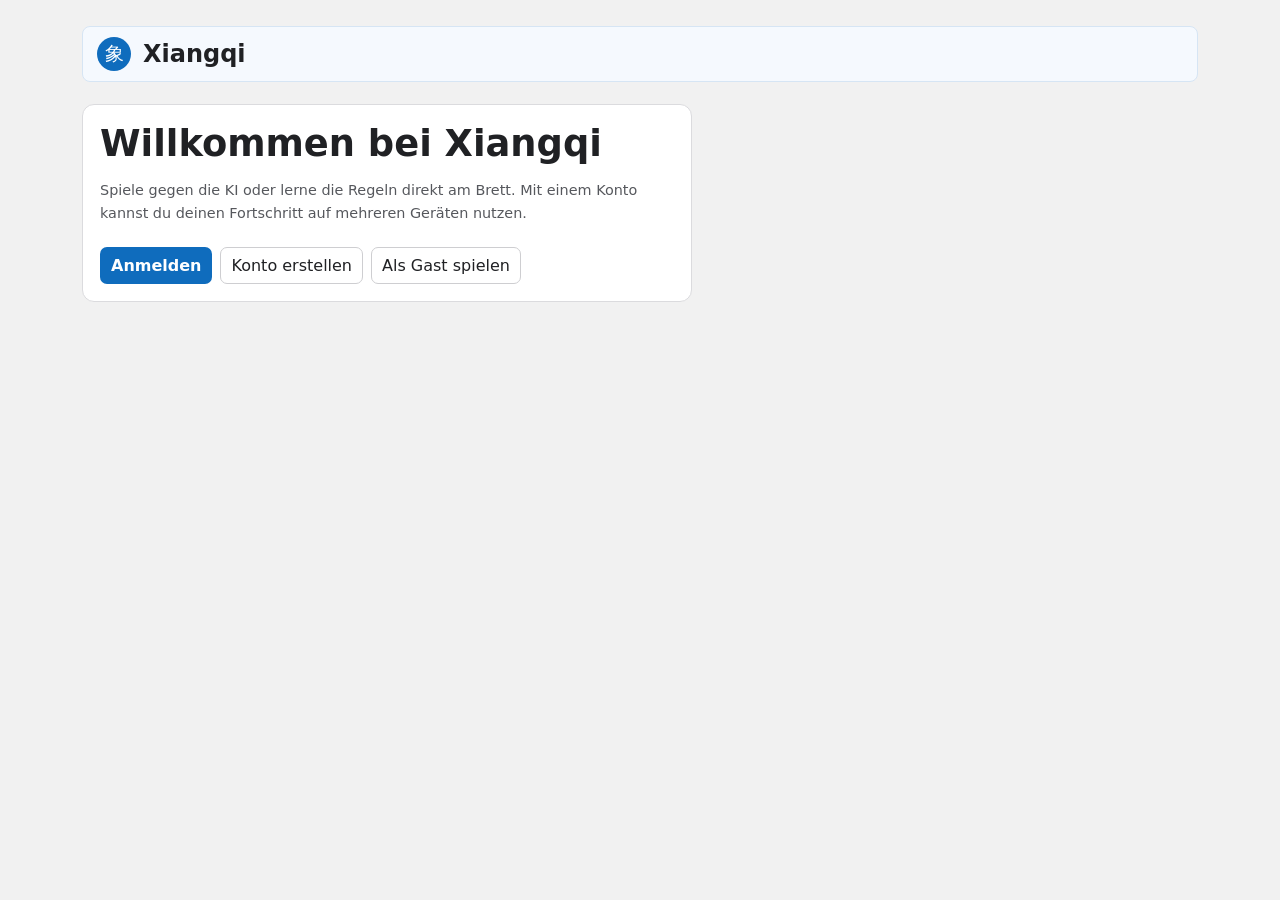
<file: index.html>
<!doctype html>
<html lang="de">
<head>
  <meta charset="utf-8">
  <meta name="viewport" content="width=device-width, initial-scale=1">
  <meta name="theme-color" content="#f1f1f1">
  <title>Xiangqi</title>
  <link rel="stylesheet" href="./style.css">
  <script id="web-bootstrap">
    if (location.protocol === 'file:') {
      location.replace(new URL('./Xiangqi-Offline.html', location.href).href);
    } else {
      const manifest = document.createElement('link');
      manifest.rel = 'manifest';
      manifest.href = './manifest.webmanifest';
      document.head.append(manifest);
    }
  </script>
</head>
<body>
  <main>
    <header><span class="mark" aria-hidden="true">象</span><h1>Xiangqi</h1><button id="home" hidden>Hauptmenü</button><button id="account" hidden>Konto</button></header>
    <dialog id="account-dialog" aria-labelledby="account-title">
      <form method="dialog"><button class="dialog-close" aria-label="Schließen">×</button></form>
      <h2 id="account-title">Konto und Spielstand</h2>
      <form id="account-form">
        <label id="account-email-field">E-Mail<input id="account-email" type="email" autocomplete="email" required></label>
        <label id="confirm-email-field" hidden>E-Mail wiederholen<input id="confirm-email" type="email" autocomplete="off" disabled></label>
        <label id="account-password-field">Passwort<input id="account-password" type="password" autocomplete="current-password" required></label>
        <label id="confirm-password-field" hidden>Passwort wiederholen<input id="confirm-password" type="password" autocomplete="new-password" disabled></label>
        <div class="account-actions">
          <button class="primary" id="account-submit" type="submit">Anmelden</button>
          <button id="account-switch" type="button">Konto erstellen</button>
          <button id="account-forgot" type="button">Passwort vergessen?</button>
        </div>
      </form>
      <section id="account-notice" hidden>
        <p id="account-notice-message"></p>
        <div class="account-actions">
          <button id="notice-login" class="primary">Zur Anmeldung</button>
          <button id="notice-reset">Passwort vergessen?</button>
          <button id="notice-continue" hidden>Weiter</button>
        </div>
      </section>
      <div id="account-sync" hidden>
        <p id="account-user"></p>
        <div class="account-actions">
          <button id="sync-start">Diesen Browser synchronisieren</button>
          <button id="sync-load">Cloud-Spielstand laden</button>
          <button id="sync-logout">Abmelden</button>
        </div>
      </div>
      <p id="account-status" role="status"></p>
    </dialog>
    <section id="welcome" class="panel welcome" aria-labelledby="welcome-title" hidden>
      <h2 id="welcome-title">Willkommen bei Xiangqi</h2>
      <p>Spiele gegen die KI oder lerne die Regeln direkt am Brett. Mit einem Konto kannst du deinen Fortschritt auf mehreren Geräten nutzen.</p>
      <div class="account-actions">
        <button id="welcome-login" class="primary">Anmelden</button>
        <button id="welcome-signup">Konto erstellen</button>
        <button id="welcome-guest">Als Gast spielen</button>
      </div>
    </section>
    <nav id="menu" class="menu" aria-label="Hauptmenü">
      <button class="menu-card" data-page="play"><strong>Spielen</strong><span>Eine Partie gegen die KI spielen oder fortsetzen</span></button>
      <button class="menu-card" data-page="training"><strong>Training</strong><span>Figuren und Spielregeln kennenlernen</span></button>
      <button class="menu-card" data-page="settings"><strong>Einstellungen</strong><span>Brett und Figuren anpassen</span></button>
    </nav>
    <section id="training" hidden>
      <div id="course-list" class="course-list"></div>
      <section id="exercise" hidden>
        <button id="training-back">Alle Lektionen</button>
        <div class="layout training-layout">
          <div class="game">
            <div class="frame"><div id="training-board" class="board" aria-label="Übungsbrett"></div></div>
          </div>
          <article class="panel">
            <p id="lesson-position"></p>
            <h2 id="lesson-title" tabindex="-1"></h2>
            <p id="lesson-copy"></p>
            <p id="lesson-goal"></p>
            <p id="lesson-result" role="status"></p>
            <div class="replay">
              <button id="lesson-reset">Neu versuchen</button>
              <button id="lesson-next" class="primary" hidden>Weiter</button>
            </div>
          </article>
        </div>
      </section>
    </section>
    <section id="settings" class="panel subpage" hidden>
      <h2>Einstellungen</h2>
      <label>Brettdesign<select id="theme"><option value="wood">Porzellan</option><option value="jade">Silber</option><option value="ink">Graphit</option></select></label>
      <label>Figuren<select id="pieces"><option value="han">Chinesische Zeichen</option><option value="icons">Bildfiguren</option></select></label>
      <div id="piece-preview" aria-label="Vorschau der Figuren"></div>
      <section id="profile" class="profile" aria-labelledby="profile-title" hidden>
        <h2 id="profile-title">Profil</h2>
        <p id="profile-guest">Melde dich an, um dein Profil zu bearbeiten.</p>
        <button id="profile-login">Anmelden</button>
        <form id="profile-form" hidden>
          <p id="profile-email"></p>
          <label>Anzeigename<input id="profile-name" maxlength="40" autocomplete="nickname"></label>
          <label>Kurzbeschreibung<textarea id="profile-bio" maxlength="160" rows="3"></textarea></label>
          <button type="submit">Profil speichern</button>
          <p id="profile-status" role="status"></p>
        </form>
      </section>
    </section>
    <div class="layout" id="play" hidden>
      <section class="game" aria-label="Spielbrett">
        <div class="player"><span class="dot black"></span><strong>Schwarz</strong><span id="black-role"></span></div>
        <div class="frame"><div id="board" class="board" aria-label="Xiangqi-Brett"></div></div>
        <div class="player"><span class="dot red"></span><strong>Rot</strong><span id="red-role"></span></div>
      </section>
      <aside>
        <section class="panel" id="game-options">
          <h2>Gegen KI spielen</h2>
          <div class="options">
            <label>Spielstärke<select id="level"><option value="1">Einfach</option><option selected value="2">Mittel</option><option value="3">Stark</option></select></label>
            <label>Deine Seite<select id="team"><option value="1">Rot</option><option value="-1">Schwarz</option></select></label>
          </div>
          <button class="primary" id="start">Neue Partie</button>
        </section>
        <section class="panel">
          <h2>Partieverlauf</h2>
          <p id="status" role="status"></p>
          <div id="moves" aria-label="Zugliste"></div>
          <div class="replay">
            <button id="prev" aria-label="Vorheriger Zug">←</button>
            <button id="next" aria-label="Nächster Zug">→</button>
            <button id="live">Letzter Zug</button>
          </div>
          <button id="resign">Aufgeben</button>
        </section>
        <section class="panel" id="analysis-panel" hidden>
          <h2>Partieanalyse</h2>
          <p id="analysis-status" role="status"></p>
          <div id="mistakes"></div>
        </section>
      </aside>
    </div>
  </main>
  <script id="web-app">
    if (location.protocol !== 'file:') {
      import('./app.mjs');
      import('./cloud.mjs');
    }
  </script>
</body>
</html>
</file>
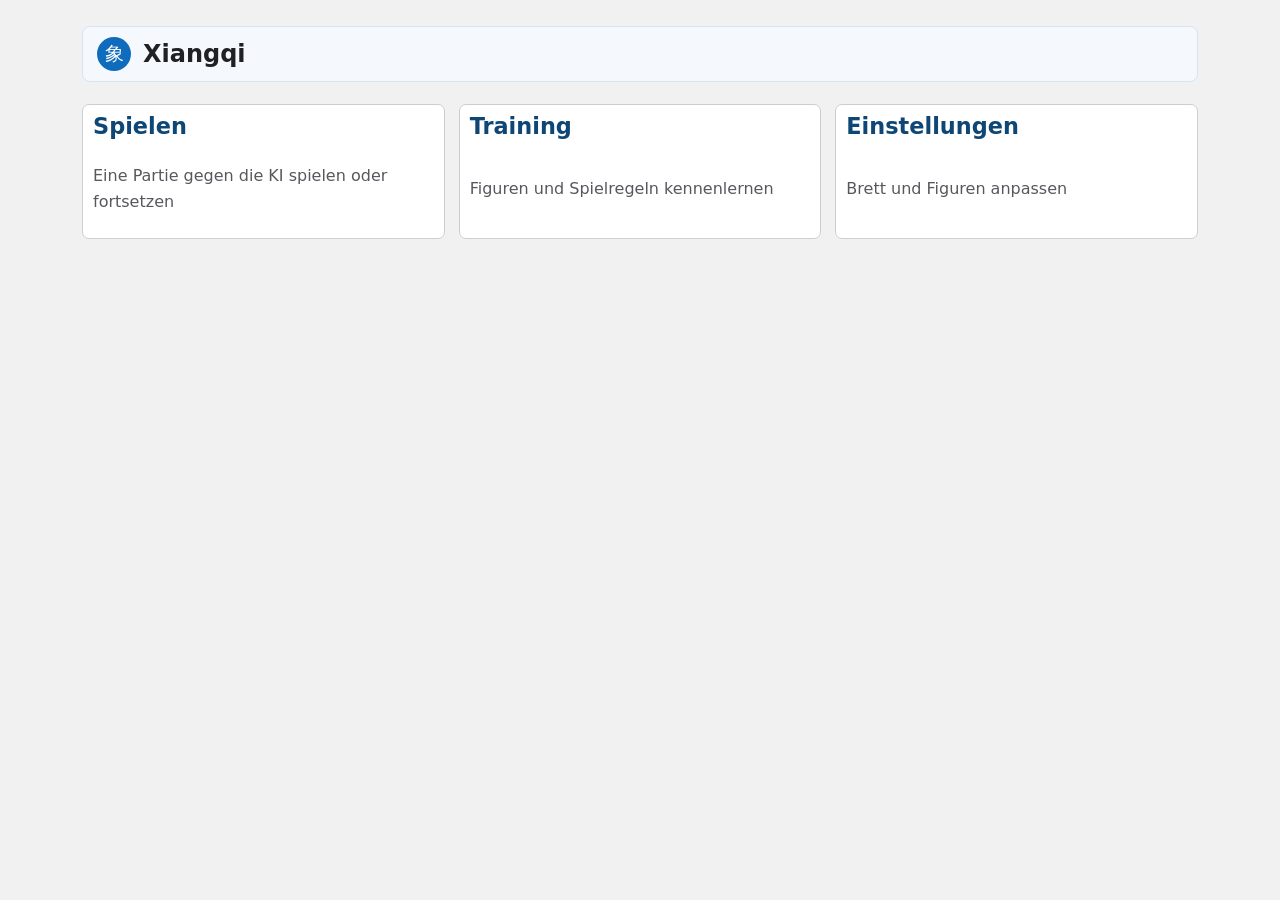
<file: Xiangqi-Offline.html>
<!doctype html>
<html lang="de">
<head>
  <meta charset="utf-8">
  <meta name="viewport" content="width=device-width, initial-scale=1">
  <meta name="theme-color" content="#f1f1f1">
  <title>Xiangqi</title>
  <style>:root{color-scheme:light;font-family:"Segoe UI",system-ui,sans-serif;color:#202124;background:#f1f1f1;--muted:#56585d;--line:#ceced1;--accent:#27272a}
*{box-sizing:border-box}
[hidden]{display:none!important}
body{margin:0}
main{max-width:1160px;margin:auto;padding:26px 22px 48px}
header,.player,.replay{display:flex;align-items:center;gap:12px}
header{margin-bottom:22px;background:#fafafa;border:1px solid #dedee0;border-radius:8px;padding:10px 14px}
h1{font-family:inherit;font-weight:650;font-size:1.5rem;margin:0}
.mark{display:grid;place-items:center;color:#fff;background:var(--accent);border-radius:50%;width:34px;height:34px;font-size:1.2rem}
.layout{display:grid;grid-template-columns:minmax(0,1fr) minmax(260px,330px);gap:24px;align-items:start}
.game{min-width:0;max-width:570px;width:100%;margin:auto}
.player{padding:10px 0;font-size:.92rem}
.player span:last-child{color:var(--muted);margin-left:auto}
.dot{width:10px;height:10px;border-radius:50%;background:#aaa}
.dot.black{background:#303034}.dot.red{background:#fff;border:1px solid #777}
.frame{border:1px solid #bdbdbf;border-radius:8px;background:#e6e6e7;padding:6%;box-shadow:0 3px 14px #0001}
.board{position:relative;aspect-ratio:8/9;isolation:isolate}
.lines{position:absolute;inset:0;width:100%;height:100%;color:#5c5c61;pointer-events:none}
.point{position:absolute;transform:translate(-50%,-50%);width:11%;aspect-ratio:1;border:0;border-radius:50%;padding:0;background:transparent;display:grid;place-items:center;cursor:pointer}
.piece{width:92%;height:92%;display:grid;place-items:center;border:1px solid #27272a;border-radius:50%;background:linear-gradient(145deg,#444449,#27272a);color:#fff;box-shadow:0 2px 3px #0003,inset 0 0 0 3px #fff2;font-size:clamp(16px,4.6vw,33px);font-family:serif;line-height:1}
.piece.red{background:linear-gradient(145deg,#fff,#dedee0);color:#202124;border-color:#85858b;box-shadow:0 2px 3px #0003,inset 0 0 0 3px #0001}
.point.last{background:#9998}
.point.selected,.point.suggested{outline:3px solid #242428;box-shadow:0 0 0 5px #fff}
.point.legal:after{content:"";position:absolute;inset:32%;border-radius:50%;background:#343438ba}
.point.legal:has(.piece):after{inset:0;border:3px solid #303034;background:none}
.point.arriving .piece{visibility:hidden}
.piece.flying{position:absolute;z-index:5;width:10.12%;height:auto;aspect-ratio:1;pointer-events:none}
.piece svg{width:72%;height:72%;display:block;overflow:visible}
#home{margin-left:auto}
#account{margin-left:auto}
#home:not([hidden]) + #account{margin-left:0}
body[data-welcome] :is(#home,#account,#menu,#play,#training,#settings){display:none}
button#welcome-login,.account-actions button.primary{width:auto}
.welcome{max-width:610px;padding:clamp(20px,5vw,38px)}
.welcome h2{font-size:clamp(1.55rem,5vw,2.3rem);font-weight:650}
.welcome p{line-height:1.6;margin-bottom:22px}
.profile{margin-top:22px;padding-top:19px;border-top:1px solid var(--line)}
.profile input,.profile textarea{display:block;width:100%;margin-top:5px;padding:9px;font:inherit;color:inherit;background:#f1f1f1;border:1px solid var(--line);border-radius:7px}
.profile textarea{resize:vertical}
dialog{width:min(440px,92vw);background:#fff;color:inherit;border:1px solid var(--line);border-radius:12px;padding:22px}
dialog::backdrop{background:#111b}
.dialog-close{float:right}
#account-form label{display:block;margin:12px 0}
#account-form input{display:block;width:100%;margin-top:5px;padding:9px;font:inherit;color:inherit;background:#f1f1f1;border:1px solid var(--line);border-radius:7px}
.account-actions{display:flex;gap:8px;flex-wrap:wrap}
.menu{display:grid;grid-template-columns:repeat(3,minmax(0,1fr));gap:14px}
button.menu-card{display:grid;gap:9px;text-align:left;min-height:135px;padding:22px}
.menu-card strong{font-family:inherit;font-size:1.4rem;color:var(--accent)}
.menu-card span,#lesson p{color:var(--muted);line-height:1.6}
.subpage{max-width:650px}
.subpage label{display:block;margin-bottom:16px}
#piece-preview{display:flex;gap:8px;flex-wrap:wrap}
.course-list{display:grid;grid-template-columns:repeat(3,minmax(0,1fr));gap:14px}
.course-list .panel{margin:0}
.course-list nav{display:grid;gap:6px}
.course-list nav button{display:flex;justify-content:space-between;gap:8px;text-align:left}
.course-list nav span{color:var(--accent)}
.training-layout{margin-top:16px}
.training-layout .game{margin:0 auto}
.training-layout .frame{padding:8%}
#training-board .lines{overflow:visible}
#lesson-goal{color:#202124;font-weight:650}
#lesson-result{min-height:2.8em;color:var(--accent)}
#lesson-next{width:auto}
#piece-preview .piece{width:40px;height:40px;font-size:25px}
[data-theme=jade] .frame{background:#cacacc;border-color:#8b8b90}
[data-theme=jade] .lines{color:#525258}
[data-theme=ink] .frame{background:#68686e;border-color:#4b4b50}
[data-theme=ink] .lines{color:#dedee0}
.panel{padding:17px;background:#fff;border:1px solid #dbdbde;border-radius:12px;margin-bottom:12px}
h2{font-size:1.05rem;margin:0 0 14px}
p,label{font-size:.9rem;color:var(--muted)}
.options{display:grid;grid-template-columns:1fr 1fr;gap:10px;margin-bottom:12px}
button:not(.point),select{font:inherit;padding:8px 10px;border-radius:7px;border:1px solid var(--line);background:#fff;color:inherit}
select{display:block;width:100%;margin-top:5px}
button{cursor:pointer}
button:disabled{opacity:.4;cursor:default}
button.primary{width:100%;background:var(--accent);color:#fff;font-weight:700;border-color:transparent}
button:focus-visible,select:focus-visible{outline:2px solid #52525b;outline-offset:2px}
#moves{display:grid;grid-template-columns:1fr 1fr;gap:5px;max-height:155px;overflow:auto;margin-bottom:12px}
#moves button,#mistakes button{text-align:left;font-size:.83rem}
#moves .current{border-color:var(--accent)}
#resign{margin-top:12px}
#mistakes{display:grid;gap:6px}
@media(max-width:720px){main{padding:14px 12px 30px}.layout{grid-template-columns:1fr;gap:10px}header{margin-bottom:8px}.player{padding:6px 0}}
@media(max-width:580px){.menu,.course-list{grid-template-columns:1fr}button.menu-card{min-height:85px}.training-layout .panel{grid-row:1}}

button:not(.point):not(:disabled):hover{background:#eaeaec}
button.primary:not(:disabled):hover{background:#434348}
#moves .current{background:#eeeeef}
@media (min-width:721px){
  :root{
    --accent:#0f6cbd;
    --accent-hover:#115ea3;
    --accent-ink:#0e4775;
    --accent-soft:#ebf3fc;
    --accent-border:#b4d6fa;
  }
  header{background:#f5f9fe;border-color:#d6e5f4}
  button.primary:not(:disabled):hover{background:var(--accent-hover)}
  :is(button,select,input,textarea):focus-visible{outline:2px solid var(--accent);outline-offset:2px}
  button.menu-card:not(:disabled):hover{background:var(--accent-soft);border-color:var(--accent-border)}
  .menu-card strong{color:var(--accent-ink)}
  #moves .current{background:var(--accent-soft);color:var(--accent-ink)}
  .point.last{background:#9cc9f380}
  .point.selected,.point.suggested{outline-color:var(--accent)}
  .point.legal:after{background:#0f6cbdad}
  .point.legal:has(.piece):after{border-color:var(--accent);background:none}
  .course-list nav span{color:#167347}
  #play aside{position:sticky;top:16px}
  .layout{grid-template-columns:minmax(0,1fr) minmax(290px,355px)}
}
@media (max-width:720px){
  main{padding:0 12px 30px}
  header{margin:0 -12px 12px;border-width:0 0 1px;border-radius:0;padding:10px 12px;gap:8px}
  h1{font-size:1.15rem}
  header button:not(.point){min-height:38px;font-size:.85rem;padding:6px 9px}
  #play aside{display:contents}
  #game-options{order:-1;margin-bottom:0;padding:12px}
  #game-options h2{margin-bottom:8px}
  #game-options .options{margin-bottom:8px}
  #play .game{width:100%}
  .welcome{padding:20px}
  .welcome .account-actions{display:grid;grid-template-columns:1fr 1fr}
  #welcome-login{grid-column:1 / -1}
  #welcome .account-actions button{min-height:44px;width:100%}
  button.menu-card{min-height:78px}
  .training-layout .panel{grid-row:1}
}
</style>
  
</head>
<body>
  <main>
    <header><span class="mark" aria-hidden="true">象</span><h1>Xiangqi</h1><button id="home" hidden>Hauptmenü</button><button id="account" hidden>Konto</button></header>
    <dialog id="account-dialog" aria-labelledby="account-title">
      <form method="dialog"><button class="dialog-close" aria-label="Schließen">×</button></form>
      <h2 id="account-title">Konto und Spielstand</h2>
      <form id="account-form">
        <label id="account-email-field">E-Mail<input id="account-email" type="email" autocomplete="email" required></label>
        <label id="confirm-email-field" hidden>E-Mail wiederholen<input id="confirm-email" type="email" autocomplete="off" disabled></label>
        <label id="account-password-field">Passwort<input id="account-password" type="password" autocomplete="current-password" required></label>
        <label id="confirm-password-field" hidden>Passwort wiederholen<input id="confirm-password" type="password" autocomplete="new-password" disabled></label>
        <div class="account-actions">
          <button class="primary" id="account-submit" type="submit">Anmelden</button>
          <button id="account-switch" type="button">Konto erstellen</button>
          <button id="account-forgot" type="button">Passwort vergessen?</button>
        </div>
      </form>
      <section id="account-notice" hidden>
        <p id="account-notice-message"></p>
        <div class="account-actions">
          <button id="notice-login" class="primary">Zur Anmeldung</button>
          <button id="notice-reset">Passwort vergessen?</button>
          <button id="notice-continue" hidden>Weiter</button>
        </div>
      </section>
      <div id="account-sync" hidden>
        <p id="account-user"></p>
        <div class="account-actions">
          <button id="sync-start">Diesen Browser synchronisieren</button>
          <button id="sync-load">Cloud-Spielstand laden</button>
          <button id="sync-logout">Abmelden</button>
        </div>
      </div>
      <p id="account-status" role="status"></p>
    </dialog>
    <section id="welcome" class="panel welcome" aria-labelledby="welcome-title" hidden>
      <h2 id="welcome-title">Willkommen bei Xiangqi</h2>
      <p>Spiele gegen die KI oder lerne die Regeln direkt am Brett. Mit einem Konto kannst du deinen Fortschritt auf mehreren Geräten nutzen.</p>
      <div class="account-actions">
        <button id="welcome-login" class="primary">Anmelden</button>
        <button id="welcome-signup">Konto erstellen</button>
        <button id="welcome-guest">Als Gast spielen</button>
      </div>
    </section>
    <nav id="menu" class="menu" aria-label="Hauptmenü">
      <button class="menu-card" data-page="play"><strong>Spielen</strong><span>Eine Partie gegen die KI spielen oder fortsetzen</span></button>
      <button class="menu-card" data-page="training"><strong>Training</strong><span>Figuren und Spielregeln kennenlernen</span></button>
      <button class="menu-card" data-page="settings"><strong>Einstellungen</strong><span>Brett und Figuren anpassen</span></button>
    </nav>
    <section id="training" hidden>
      <div id="course-list" class="course-list"></div>
      <section id="exercise" hidden>
        <button id="training-back">Alle Lektionen</button>
        <div class="layout training-layout">
          <div class="game">
            <div class="frame"><div id="training-board" class="board" aria-label="Übungsbrett"></div></div>
          </div>
          <article class="panel">
            <p id="lesson-position"></p>
            <h2 id="lesson-title" tabindex="-1"></h2>
            <p id="lesson-copy"></p>
            <p id="lesson-goal"></p>
            <p id="lesson-result" role="status"></p>
            <div class="replay">
              <button id="lesson-reset">Neu versuchen</button>
              <button id="lesson-next" class="primary" hidden>Weiter</button>
            </div>
          </article>
        </div>
      </section>
    </section>
    <section id="settings" class="panel subpage" hidden>
      <h2>Einstellungen</h2>
      <label>Brettdesign<select id="theme"><option value="wood">Porzellan</option><option value="jade">Silber</option><option value="ink">Graphit</option></select></label>
      <label>Figuren<select id="pieces"><option value="han">Chinesische Zeichen</option><option value="icons">Bildfiguren</option></select></label>
      <div id="piece-preview" aria-label="Vorschau der Figuren"></div>
      <section id="profile" class="profile" aria-labelledby="profile-title" hidden>
        <h2 id="profile-title">Profil</h2>
        <p id="profile-guest">Melde dich an, um dein Profil zu bearbeiten.</p>
        <button id="profile-login">Anmelden</button>
        <form id="profile-form" hidden>
          <p id="profile-email"></p>
          <label>Anzeigename<input id="profile-name" maxlength="40" autocomplete="nickname"></label>
          <label>Kurzbeschreibung<textarea id="profile-bio" maxlength="160" rows="3"></textarea></label>
          <button type="submit">Profil speichern</button>
          <p id="profile-status" role="status"></p>
        </form>
      </section>
    </section>
    <div class="layout" id="play" hidden>
      <section class="game" aria-label="Spielbrett">
        <div class="player"><span class="dot black"></span><strong>Schwarz</strong><span id="black-role"></span></div>
        <div class="frame"><div id="board" class="board" aria-label="Xiangqi-Brett"></div></div>
        <div class="player"><span class="dot red"></span><strong>Rot</strong><span id="red-role"></span></div>
      </section>
      <aside>
        <section class="panel" id="game-options">
          <h2>Gegen KI spielen</h2>
          <div class="options">
            <label>Spielstärke<select id="level"><option value="1">Einfach</option><option selected value="2">Mittel</option><option value="3">Stark</option></select></label>
            <label>Deine Seite<select id="team"><option value="1">Rot</option><option value="-1">Schwarz</option></select></label>
          </div>
          <button class="primary" id="start">Neue Partie</button>
        </section>
        <section class="panel">
          <h2>Partieverlauf</h2>
          <p id="status" role="status"></p>
          <div id="moves" aria-label="Zugliste"></div>
          <div class="replay">
            <button id="prev" aria-label="Vorheriger Zug">←</button>
            <button id="next" aria-label="Nächster Zug">→</button>
            <button id="live">Letzter Zug</button>
          </div>
          <button id="resign">Aufgeben</button>
        </section>
        <section class="panel" id="analysis-panel" hidden>
          <h2>Partieanalyse</h2>
          <p id="analysis-status" role="status"></p>
          <div id="mistakes"></div>
        </section>
      </aside>
    </div>
  </main>
  <script>const workerCode = "const initial = () => [\n  'rheakaehr', '.........', '.c.....c.', 'p.p.p.p.p', '.........',\n  '.........', 'P.P.P.P.P', '.C.....C.', '.........', 'RHEAKAEHR',\n].join('').split('');\nconst side = piece => piece === '.' ? 0 : piece === piece.toUpperCase() ? 1 : -1;\n\nfunction reaches(board, from, to) {\n  const team = side(board[from]);\n  const x = from % 9, y = Math.floor(from / 9);\n  const u = to % 9, v = Math.floor(to / 9);\n  const dx = u - x, dy = v - y, a = Math.abs(dx), b = Math.abs(dy);\n  if (!team || from === to || side(board[to]) === team) return false;\n  const crossed = team === 1 ? y <= 4 : y >= 5;\n  const palace = u >= 3 && u <= 5 && (team === 1 ? v >= 7 : v <= 2);\n  switch (board[from].toLowerCase()) {\n    case 'p': return (dx === 0 && dy === -team) || (crossed && a === 1 && dy === 0);\n    case 'a': return palace && a === 1 && b === 1;\n    case 'e': return a === 2 && b === 2 && (team === 1 ? v >= 5 : v <= 4)\n      && board[from + dx / 2 + 9 * dy / 2] === '.';\n    case 'h':\n      return ((a === 2 && b === 1) || (a === 1 && b === 2))\n        && board[from + (a === 2 ? Math.sign(dx) : 9 * Math.sign(dy))] === '.';\n    case 'k':\n      if (palace && a + b === 1) return true;\n      if (dx || board[to].toLowerCase() !== 'k') return false;\n      break;\n    default:\n      if (dx && dy) return false;\n  }\n  const step = Math.sign(dx) + 9 * Math.sign(dy);\n  let blockers = 0;\n  for (let index = from + step; index !== to; index += step) {\n    if (board[index] !== '.') blockers++;\n  }\n  return blockers === (board[from].toLowerCase() === 'c' && board[to] !== '.' ? 1 : 0);\n}\n\nfunction play(board, [from, to]) {\n  const next = board.slice();\n  next[to] = next[from];\n  next[from] = '.';\n  return next;\n}\n\nfunction check(board, team) {\n  const king = board.indexOf(team === 1 ? 'K' : 'k');\n  return king < 0 || board.some((piece, from) => side(piece) === -team && reaches(board, from, king));\n}\n\nfunction moves(board, team, selected) {\n  const result = [];\n  const start = selected ?? 0, end = selected === undefined ? 90 : selected + 1;\n  for (let from = start; from < end; from++) {\n    if (side(board[from]) !== team) continue;\n    for (let to = 0; to < 90; to++) {\n      if (reaches(board, from, to) && !check(play(board, [from, to]), team)) result.push([from, to]);\n    }\n  }\n  return result;\n}\n\nfunction outcome(history, board, team) {\n  if (!moves(board, team).length) return -team;\n  const key = board.join('');\n  const occurrences = history.map((position, index) => ({ position, index }))\n    .filter(({ position, index }) => position.join('') === key && index % 2 === (history.length - 1) % 2);\n  if (occurrences.length < 3) return null;\n  const start = occurrences.at(-3).index;\n  const cycle = history.slice(start + 1);\n  const redChecks = cycle.filter((_, index) => (start + index) % 2 === 0).every(position => check(position, -1));\n  const blackChecks = cycle.filter((_, index) => (start + index) % 2 === 1).every(position => check(position, 1));\n  return redChecks === blackChecks ? 0 : redChecks ? -1 : 1;\n}\n\n\nconst values = { p: 100, a: 210, e: 210, h: 430, c: 460, r: 950, k: 20000, '.': 0 };\nconst value = piece => values[piece.toLowerCase()];\nfunction evaluate(board) {\n  return board.reduce((total, piece, square) => {\n    const team = side(piece);\n    const advance = team === 1 ? 9 - Math.floor(square / 9) : Math.floor(square / 9);\n    const central = 4 - Math.abs(4 - square % 9);\n    const kind = piece.toLowerCase();\n    const bonus = kind === 'p' ? advance * 9 + central * 5\n      : 'hcr'.includes(kind) ? central * 8 + Math.min(advance, 5) * 3 : 0;\n    return total + team * (value(piece) + bonus);\n  }, 0);\n}\n\nfunction ordered(board, team) {\n  return moves(board, team).sort((a, b) => value(board[b[1]]) - value(board[a[1]]));\n}\n\nfunction search(board, team, depth, alpha, beta, ply) {\n  if (depth === 0) return team * evaluate(board);\n  const legal = ordered(board, team);\n  if (!legal.length) return -30000 + ply;\n  let best = -Infinity;\n  for (const move of legal) {\n    const score = -search(play(board, move), -team, depth - 1, -beta, -alpha, ply + 1);\n    best = Math.max(best, score);\n    alpha = Math.max(alpha, best);\n    if (alpha >= beta) break;\n  }\n  return best;\n}\n\nfunction rank(board, team, depth, compare) {\n  const legal = ordered(board, team);\n  if (!legal.length) return [];\n  if (depth < 3 || compare) return legal.map(move => ({\n    move, score: -search(play(board, move), -team, depth - 1, -Infinity, Infinity, 1),\n  })).sort((a, b) => b.score - a.score);\n  let best = { move: legal[0], score: -Infinity };\n  for (const move of legal) {\n    const score = -search(play(board, move), -team, depth - 1, -Infinity, -best.score, 1);\n    if (score > best.score) best = { move, score };\n  }\n  return [best];\n}\n\n\nself.onmessage = ({ data }) => {\n  const { id, board, team, depth, compare } = data;\n  const ranked = rank(board, team, depth, compare);\n  const choice = depth === 1 && !compare\n    ? ranked[Math.floor(Math.random() * Math.min(5, ranked.length))]\n    : ranked[0];\n  self.postMessage({ id, choice, ranked: compare ? ranked : undefined });\n};\n";
const initial = () => [
  'rheakaehr', '.........', '.c.....c.', 'p.p.p.p.p', '.........',
  '.........', 'P.P.P.P.P', '.C.....C.', '.........', 'RHEAKAEHR',
].join('').split('');
const side = piece => piece === '.' ? 0 : piece === piece.toUpperCase() ? 1 : -1;

function reaches(board, from, to) {
  const team = side(board[from]);
  const x = from % 9, y = Math.floor(from / 9);
  const u = to % 9, v = Math.floor(to / 9);
  const dx = u - x, dy = v - y, a = Math.abs(dx), b = Math.abs(dy);
  if (!team || from === to || side(board[to]) === team) return false;
  const crossed = team === 1 ? y <= 4 : y >= 5;
  const palace = u >= 3 && u <= 5 && (team === 1 ? v >= 7 : v <= 2);
  switch (board[from].toLowerCase()) {
    case 'p': return (dx === 0 && dy === -team) || (crossed && a === 1 && dy === 0);
    case 'a': return palace && a === 1 && b === 1;
    case 'e': return a === 2 && b === 2 && (team === 1 ? v >= 5 : v <= 4)
      && board[from + dx / 2 + 9 * dy / 2] === '.';
    case 'h':
      return ((a === 2 && b === 1) || (a === 1 && b === 2))
        && board[from + (a === 2 ? Math.sign(dx) : 9 * Math.sign(dy))] === '.';
    case 'k':
      if (palace && a + b === 1) return true;
      if (dx || board[to].toLowerCase() !== 'k') return false;
      break;
    default:
      if (dx && dy) return false;
  }
  const step = Math.sign(dx) + 9 * Math.sign(dy);
  let blockers = 0;
  for (let index = from + step; index !== to; index += step) {
    if (board[index] !== '.') blockers++;
  }
  return blockers === (board[from].toLowerCase() === 'c' && board[to] !== '.' ? 1 : 0);
}

function play(board, [from, to]) {
  const next = board.slice();
  next[to] = next[from];
  next[from] = '.';
  return next;
}

function check(board, team) {
  const king = board.indexOf(team === 1 ? 'K' : 'k');
  return king < 0 || board.some((piece, from) => side(piece) === -team && reaches(board, from, king));
}

function moves(board, team, selected) {
  const result = [];
  const start = selected ?? 0, end = selected === undefined ? 90 : selected + 1;
  for (let from = start; from < end; from++) {
    if (side(board[from]) !== team) continue;
    for (let to = 0; to < 90; to++) {
      if (reaches(board, from, to) && !check(play(board, [from, to]), team)) result.push([from, to]);
    }
  }
  return result;
}

function outcome(history, board, team) {
  if (!moves(board, team).length) return -team;
  const key = board.join('');
  const occurrences = history.map((position, index) => ({ position, index }))
    .filter(({ position, index }) => position.join('') === key && index % 2 === (history.length - 1) % 2);
  if (occurrences.length < 3) return null;
  const start = occurrences.at(-3).index;
  const cycle = history.slice(start + 1);
  const redChecks = cycle.filter((_, index) => (start + index) % 2 === 0).every(position => check(position, -1));
  const blackChecks = cycle.filter((_, index) => (start + index) % 2 === 1).every(position => check(position, 1));
  return redChecks === blackChecks ? 0 : redChecks ? -1 : 1;
}

const courses = [
  {
    title: 'Anfänger',
    description: 'Das Brett und alle sieben Figuren kennenlernen.',
    lessons: [
      {
        id: 'board', title: 'Brett und Spielziel',
        description: 'Die Figuren ziehen von Schnittpunkt zu Schnittpunkt. In der Mitte liegt der Fluss, an den Enden der Palast. Du gewinnst, wenn dein Gegner keinen legalen Zug mehr hat.',
        exercises: [
          { board: 'kd10 Ke1 Ra3', goal: 'Beginne mit einem geraden Zug. Ziehe den roten Wagen zwei Schnittpunkte nach oben, von a3 nach a5.', move: 'a3 a5', why: 'Der Wagen kann mehrere freie Schnittpunkte in einer geraden Linie überqueren.' },
        ],
      },
      {
        id: 'general', title: 'General',
        description: 'Dein General zieht einen Punkt gerade und bleibt im Palast. Zwischen den beiden Generalen muss eine Figur stehen, wenn sie auf derselben Linie stehen.',
        exercises: [
          { board: 'kd10 Ke1', goal: 'Ziehe den General einen Punkt nach vorn.', move: 'e1 e2', why: 'Ein Schritt gerade nach vorn bleibt innerhalb des Palasts.' },
          { board: 'kd10 Ke1', goal: 'Finde den legalen seitlichen Zug. Auf der d-Linie steht der schwarze General.', move: 'e1 f1', why: 'Auf d1 würden sich beide Generale ohne Hindernis gegenüberstehen. Auf f1 ist der General sicher.' },
        ],
      },
      {
        id: 'advisor', title: 'Berater',
        description: 'Der Berater zieht genau einen Punkt diagonal und bleibt im Palast.',
        exercises: [
          { board: 'kd10 Ke1 Af1', goal: 'Ziehe den Berater von der Ecke in die Mitte des Palasts.', move: 'f1 e2', why: 'Die Palastdiagonale führt von f1 genau einen Punkt nach e2.' },
          { board: 'kd10 Ke1 Ae2', goal: 'Ziehe den Berater in die vordere linke Palastecke.', move: 'e2 d3', why: 'Von der Mitte aus erreicht der Berater jede freie Ecke auf einer Diagonale.' },
        ],
      },
      {
        id: 'elephant', title: 'Elefant',
        description: 'Der Elefant zieht genau zwei Punkte diagonal. Ein Stein auf der Mitte blockiert ihn. Er bleibt auf seiner Flussseite.',
        exercises: [
          { board: 'kd10 Ke1 Ec1', goal: 'Ziehe den Elefanten von c1 diagonal nach rechts vorn.', move: 'c1 e3', why: 'Die Route über d2 ist frei und e3 liegt auf der roten Flussseite.' },
          { board: 'kd10 Ke1 Ee3 Pf4', goal: 'Ziehe den Elefanten nach vorn in Richtung Fluss. Der Soldat blockiert die rechte Diagonale.', move: 'e3 c5', why: 'Über d4 ist der Weg nach c5 frei. Über f4 kommt der Elefant nicht hinweg.' },
        ],
      },
      {
        id: 'horse', title: 'Pferd',
        description: 'Das Pferd zieht einen Punkt gerade und dann einen Punkt diagonal nach außen. Eine Figur auf dem ersten Punkt blockiert den Zug.',
        exercises: [
          { board: 'kd10 Ke1 Hb1', goal: 'Ziehe das Pferd zwei Reihen nach vorn und eine Linie nach rechts.', move: 'b1 c3', why: 'Das Pferd zieht über b2 nach c3. Der erste Punkt b2 ist frei.' },
          { board: 'kd10 Ke1 He4 Pe5 pc5', goal: 'Schlage den schwarzen Soldaten. Vor dem Pferd steht ein eigener Soldat.', move: 'e4 c5', why: 'Der Schlag führt über d4. Der Soldat auf e5 blockiert nur Wege, die mit dem Schritt nach vorn beginnen.' },
        ],
      },
      {
        id: 'chariot', title: 'Wagen',
        description: 'Der Wagen zieht beliebig weit gerade. Er kann auf keiner Seite über eine Figur springen.',
        exercises: [
          { board: 'kd10 Ke1 Ra2', goal: 'Ziehe den Wagen auf derselben Reihe von a2 nach h2.', move: 'a2 h2', why: 'Alle Schnittpunkte zwischen a2 und h2 sind frei.' },
          { board: 'kd10 Ke1 Ra2 pa6 Pa7', goal: 'Schlage den schwarzen Soldaten mit dem Wagen.', move: 'a2 a6', why: 'Der Wagen stoppt auf a6 und nimmt den Soldaten vom Brett.' },
        ],
      },
      {
        id: 'cannon', title: 'Kanone',
        description: 'Die Kanone zieht gerade. Für einen Schlag braucht sie genau eine Figur zwischen sich und dem Ziel. Diese Zwischenfigur bleibt stehen.',
        exercises: [
          { board: 'kd10 Ke1 Cb3', goal: 'Ziehe die Kanone gerade von b3 nach b5.', move: 'b3 b5', why: 'Bei einem Zug auf einen leeren Punkt darf die Kanone keine Figur überspringen.' },
          { board: 'kd10 Ke1 Cb3 Pb5 pb8', goal: 'Schlage den schwarzen Soldaten auf b8.', move: 'b3 b8', why: 'Der rote Soldat auf b5 ist die einzige Zwischenfigur. Deshalb ist der Schlag legal.' },
        ],
      },
      {
        id: 'soldier', title: 'Soldat',
        description: 'Der Soldat zieht einen Punkt gerade nach vorn. Jenseits des Flusses darf er zusätzlich einen Punkt seitwärts ziehen.',
        exercises: [
          { board: 'kd10 Ke1 Pc5', goal: 'Überquere mit dem Soldaten den Fluss.', move: 'c5 c6', why: 'c6 ist der erste Schnittpunkt auf der anderen Flussseite.' },
          { board: 'kd10 Ke1 Pc6 pb6', goal: 'Schlage mit dem Soldaten seitwärts nach links.', move: 'c6 b6', why: 'Der Soldat steht bereits jenseits des Flusses und darf seitlich schlagen.' },
        ],
      },
    ],
  },
  {
    title: 'Fortgeschritten',
    description: 'Schach abwehren, Fesselungen erkennen und Material gewinnen.',
    lessons: [
      {
        id: 'defend', title: 'Schach abwehren',
        description: 'Schach kannst du durch Ausweichen, Dazwischenziehen oder Schlagen der angreifenden Figur abwehren.',
        exercises: [
          { board: 'kf10 Ke1 re6 Ra3', goal: 'Wehre das Schach ab, indem du deinen Wagen zwischen den General und den schwarzen Wagen ziehst.', move: 'a3 e3', why: 'Dein Wagen unterbricht auf e3 die Angriffslinie.' },
          { board: 'kf10 Ke1 re4 Rh4', goal: 'Wehre das Schach ab und gewinne dabei den schwarzen Wagen.', move: 'h4 e4', why: 'Du entfernst die angreifende Figur und behältst deinen Wagen.' },
        ],
      },
      {
        id: 'pin', title: 'Die offene Generalslinie',
        description: 'Eine Figur zwischen den Generalen kann gefesselt sein. Sie darf die Linie nicht öffnen.',
        exercises: [
          { board: 'ke10 Ke1 He4 pb6 Rb4', goal: 'Das Pferd ist gefesselt. Schlage den schwarzen Soldaten mit einer anderen Figur.', move: 'b4 b6', why: 'Der Wagen kann schlagen, während das Pferd auf e4 stehen bleibt. Ein Pferdezug würde die Generale freilegen.' },
        ],
      },
      {
        id: 'winning-capture', title: 'Finde den besten Schlagzug',
        description: 'Vergleiche, was du gewinnst und ob der Gegner sofort zurückschlagen kann.',
        exercises: [
          { board: 'kd10 Ke1 Cb3 Pb5 rb8 Ra4 pa6', goal: 'Rot kann zwei schwarze Figuren schlagen. Welcher Schlag gewinnt mehr Material?', move: 'b3 b8', why: 'Die Kanone gewinnt den ungedeckten Wagen. Der Schlag auf a6 gewinnt lediglich einen Soldaten.' },
          { board: 'kd10 Ke1 Ra4 pa6 rb4 ri4', goal: 'Finde den Schlag, der Material gewinnt, ohne deinen Wagen zu verlieren.', move: 'a4 a6', why: 'Der Wagen auf i4 deckt b4. Mit a4–a6 gewinnst du stattdessen den ungedeckten Soldaten.' },
        ],
      },
    ],
  },
  {
    title: 'Profi',
    description: 'Mattbilder erkennen und forcierte Zugfolgen berechnen.',
    lessons: [
      {
        id: 'horse-mate', title: 'Matt in 1 · Wagen und Pferd',
        description: 'Ein Schach ist erst Matt, wenn auch alle Fluchtpunkte und Abwehrzüge wegfallen.',
        exercises: [
          { board: 'kf10 Ph9 Hg7 Ri7 Kd1', goal: 'Setze Schwarz mit einem einzigen Zug matt.', move: 'i7 i10', why: 'Der Wagen kontrolliert die oberste Reihe. Das Pferd auf g7 nimmt dem General den Fluchtpunkt f9.' },
        ],
      },
      {
        id: 'cannon-mate', title: 'Matt in 1 · Wagen und Kanone',
        description: 'Ein Wagen kann den General angreifen, während eine Kanone Fluchtpunkte kontrolliert, sobald sie eine Zwischenfigur hat.',
        exercises: [
          { board: 'kd10 Ph9 Ci9 Rf8 Kf1', goal: 'Finde den Mattzug. Achte darauf, welche Linie die Kanone mit dem Soldaten kontrolliert.', move: 'f8 f10', why: 'Der Wagen kontrolliert die oberste Reihe. Die Kanone deckt d9 über den roten Soldaten auf h9.' },
        ],
      },
      {
        id: 'mate-two', title: 'Matt in 2',
        description: 'Suche zuerst ein Schach, das dem Gegner nur eine Antwort lässt. Berechne danach den Mattzug.',
        exercises: [
          { board: 'kd10 Hg7 Rh7 Ke1', goal: 'Finde den ersten Zug der Mattfolge. Schwarz antwortet automatisch.', move: 'g7 f9', reply: 'd10 d9', finish: 'h7 d7', why: 'Das Pferd erzwingt d9. Der Wagen setzt auf d7 matt und das Pferd nimmt dem General die Flucht nach d8.' },
        ],
      },
    ],
  },
];


const $ = id => document.getElementById(id);
const glyphs = { r:'車', h:'馬', e:'象', a:'士', k:'將', c:'砲', p:'卒',
  R:'俥', H:'傌', E:'相', A:'仕', K:'帥', C:'炮', P:'兵' };
const names = { r:'Wagen', h:'Pferd', e:'Elefant', a:'Berater', k:'General', c:'Kanone', p:'Soldat' };
const silhouettes = {
  r: 'M2 10h19l-3 6H5z M5 16v3m13-3v3 M8 10V6h8v4 M17 8l4-2',
  h: 'M5 20h15l-3-10-6-4-1-3-3 6-4 4 3 3 5-3z M9 10h.1',
  e: 'M4 17V9q1-4 8-4t8 5v5h-3v4q0 2-3 2 M6 16v4m5-4v4 M4 11q4-4 7 0v4h-7 M16 9h.1',
  a: 'M12 3l8 4v5q0 6-8 9-8-3-8-9V7z M12 8v7m-3-4h6',
  k: 'M4 19h16M5 16L3 7l5 4 4-6 4 6 5-4-2 9z M12 2v1',
  c: 'M4 9h14l3 3v2H4z M7 9V7m10 7 3 5 M12 17a3 3 0 1 0-6 0 3 3 0 0 0 6 0z',
  p: 'M9 18l3-4m0 0 3 4m-3-4V9m-4 3 4-3 4 2m2-8 3 2-3 2v13 M14 5a2 2 0 1 0-4 0 2 2 0 0 0 4 0z',
};
const color = team => team === 1 ? 'Rot' : 'Schwarz';
const field = index => 'abcdefghi'[index % 9] + (10 - Math.floor(index / 9));
const notation = ([from, to]) => field(from) + '–' + field(to);
const fresh = (human = 1, depth = 2) => ({ human, depth, log: [], result: null });
let game = fresh();
try { game = JSON.parse(localStorage.getItem('xiangqi-v1')) ?? game; } catch {}
let history = [initial()];
for (const move of game.log) history.push(play(history.at(-1), move));
let cursor = game.log.length, selected, suggested, worker, serial = 0, busy = false;
let analysis = [], analysisInfo = '';
let theme = 'wood', pieceStyle = 'han';
try {
  const preferences = JSON.parse(localStorage.getItem('xiangqi-design'));
  if (preferences) ({ theme, pieceStyle } = preferences);
} catch {}

function makePiece(piece) {
  const chip = document.createElement('span');
  chip.className = 'piece' + (side(piece) === 1 ? ' red' : '');
  if (pieceStyle === 'icons') {
    chip.innerHTML = '<svg viewBox="0 0 24 24" aria-hidden="true"><path d="'
      +silhouettes[piece.toLowerCase()]+'" fill="none" stroke="currentColor" stroke-width="1.8" stroke-linecap="round" stroke-linejoin="round"/></svg>';
  } else chip.textContent = glyphs[piece];
  return chip;
}
const turn = () => game.log.length % 2 ? -1 : 1;
function writeLocal(key, value) {
  try {
    const json = JSON.stringify(value);
    if (localStorage.getItem(key) === json) return;
    localStorage.setItem(key, json);
    window.dispatchEvent(new Event('xiangqi-save'));
  } catch {}
}
const save = () => {
  writeLocal('xiangqi-v1', game);
};

function makeBoard(board, onSquare) {
  const svg = document.createElementNS('http://www.w3.org/2000/svg', 'svg');
  svg.setAttribute('viewBox', '0 0 800 900');
  svg.setAttribute('class', 'lines');
  svg.setAttribute('aria-hidden', 'true');
  const paths = [];
  for (let y = 0; y <= 900; y += 100) paths.push('M0 '+y+'H800');
  for (let x = 0; x <= 800; x += 100) {
    paths.push('M'+x+' 0V'+(x === 0 || x === 800 ? 900 : 400));
    if (x > 0 && x < 800) paths.push('M'+x+' 500V900');
  }
  paths.push('M300 0L500 200M500 0L300 200M300 700L500 900M500 700L300 900');
  svg.innerHTML = '<path stroke="currentColor" stroke-width="3" fill="none" d="'+paths.join(' ')+'"/>';
  for (const [x, label] of [[210,'楚 河'],[590,'漢 界']]) {
    const text = document.createElementNS(svg.namespaceURI, 'text');
    text.setAttribute('x', x);
    text.setAttribute('y', 470);
    text.setAttribute('text-anchor', 'middle');
    text.setAttribute('fill', 'currentColor');
    text.setAttribute('font-size', '43');
    text.textContent = label;
    svg.append(text);
  }
  if (board.id === 'training-board') {
    const labels = [
      ...[...'abcdefghi'].map((label, index) => [index * 100, 940, label]),
      ...Array.from({ length: 10 }, (_, index) => [-38, index * 100 + 7, 10 - index]),
    ];
    for (const [x, y, label] of labels) {
      const text = document.createElementNS(svg.namespaceURI, 'text');
      text.setAttribute('x', x);
      text.setAttribute('y', y);
      text.setAttribute('text-anchor', 'middle');
      text.setAttribute('fill', 'currentColor');
      text.setAttribute('font-size', '23');
      text.textContent = label;
      svg.append(text);
    }
  }
  board.append(svg);
  return Array.from({ length: 90 }, (_, index) => {
    const button = document.createElement('button');
    button.className = 'point';
    button.style.left = (index % 9) * 12.5 + '%';
    button.style.top = Math.floor(index / 9) / 9 * 100 + '%';
    button.onclick = () => onSquare(index);
    board.append(button);
    return button;
  });
}

const points = makeBoard($('board'), index => clickSquare(game.human === 1 ? index : 89 - index));
const trainingPoints = makeBoard($('training-board'), trainSquare);

function paintSquare(button, index, piece, active, targets, last, suggestion) {
  button.replaceChildren();
  button.setAttribute('aria-label', field(index) + (piece === '.' ? '' : ' '+color(side(piece))+' '+names[piece.toLowerCase()]));
  button.classList.toggle('last', Boolean(last?.includes(index)));
  button.classList.toggle('selected', active === index);
  button.classList.toggle('legal', targets.includes(index));
  button.classList.toggle('suggested', Boolean(suggestion?.includes(index)));
  if (piece !== '.') button.append(makePiece(piece));
}

function render() {
  const position = history[cursor];
  const atEnd = cursor === game.log.length;
  const targets = selected === undefined ? [] : moves(position, turn(), selected).map(move => move[1]);
  const last = game.log[cursor - 1];
  points.forEach((button, display) => {
    const index = game.human === 1 ? display : 89 - display;
    paintSquare(button, index, position[index], selected, targets, last, suggested);
  });
  $('black-role').textContent = game.human === -1 ? 'Du' : 'KI';
  $('red-role').textContent = game.human === 1 ? 'Du' : 'KI';
  document.querySelector('.game').style.display = 'flex';
  document.querySelector('.game').style.flexDirection = game.human === 1 ? 'column' : 'column-reverse';
  $('status').textContent = !atEnd ? 'Replay · Zug '+cursor+' von '+game.log.length
    : game.result !== null ? game.result === 0 ? 'Remis' : color(game.result)+' gewinnt'
    : busy ? 'KI denkt …' : color(turn())+' am Zug'+(check(position, turn()) ? ' · Schach' : '');
  $('prev').disabled = cursor === 0;
  $('next').disabled = $('live').disabled = atEnd;
  $('resign').disabled = game.result !== null;
  const list = $('moves');
  list.replaceChildren(...game.log.map((move, index) => {
    const button = document.createElement('button');
    button.textContent = (index + 1)+'. '+notation(move);
    button.className = index + 1 === cursor ? 'current' : '';
    button.onclick = () => seek(index + 1);
    return button;
  }));
  if (atEnd) list.scrollTop = list.scrollHeight;
  $('analysis-panel').hidden = game.result === null || !game.log.length;
  $('analysis-status').textContent = analysisInfo;
  $('mistakes').replaceChildren(...analysis.filter(item => item.loss > 0)
    .sort((a, b) => b.loss - a.loss).slice(0, 3).map(item => {
      const button = document.createElement('button');
      button.textContent = 'Zug '+(item.index + 1)+' · '+notation(item.actual)+' → '+notation(item.best);
      button.onclick = () => { seek(item.index); suggested = item.best; render(); };
      return button;
    }));
}

function seek(index) {
  cursor = Math.max(0, Math.min(index, game.log.length));
  selected = suggested = undefined;
  render();
}

function clickSquare(index) {
  if (cursor !== game.log.length || game.result !== null || busy || turn() !== game.human) return;
  const board = history.at(-1);
  if (selected !== undefined && moves(board, turn(), selected).some(move => move[1] === index)) {
    commit([selected, index]);
  } else {
    selected = selected !== index && side(board[index]) === game.human ? index : undefined;
    render();
  }
}

function commit(move) {
  const follow = cursor === game.log.length;
  history.push(play(history.at(-1), move));
  game.log.push(move);
  if (follow) cursor = game.log.length;
  selected = suggested = undefined;
  game.result = outcome(history, history.at(-1), turn());
  save();
  advance();
}

function animateOpponent(move) {
  const [from, to] = move;
  const board = $('board');
  if ($('play').hidden || cursor !== game.log.length || matchMedia('(prefers-reduced-motion: reduce)').matches) {
    commit(move);
    return;
  }
  const display = square => points[game.human === 1 ? square : 89 - square];
  const origin = display(from), destination = display(to);
  const chip = makePiece(history.at(-1)[from]);
  chip.classList.add('flying');
  chip.style.left = origin.style.left;
  chip.style.top = origin.style.top;
  const dx = destination.offsetLeft - origin.offsetLeft;
  const dy = destination.offsetTop - origin.offsetTop;
  board.append(chip);
  commit(move);
  destination.classList.add('arriving');
  const animation = chip.animate([
    { transform: 'translate(-50%, -50%)' },
    { transform: 'translate(calc(-50% + '+dx+'px), calc(-50% + '+dy+'px))' },
  ], { duration: 260, easing: 'ease-in-out' });
  busy = true;
  animation.onfinish = () => {
    chip.remove();
    destination.classList.remove('arriving');
    busy = false;
    render();
  };
  animation.oncancel = () => {
    chip.remove();
    destination.classList.remove('arriving');
  };
}

function ask(board, team, depth, compare, done) {
  worker ??= new Worker(URL.createObjectURL(new Blob([workerCode], { type: 'text/javascript' })));
  const id = ++serial;
  worker.onmessage = ({ data }) => { if (data.id === serial) done(data); };
  worker.onerror = () => {
    busy = false;
    analysisInfo = 'Die lokale Analyse konnte nicht gestartet werden.';
    render();
    if (game.result === null) $('status').textContent = 'Die lokale KI konnte nicht gestartet werden.';
  };
  worker.postMessage({ id, board, team, depth, compare });
}

function analyze() {
  const indices = game.log.map((_, index) => index).filter(index => (index % 2 ? -1 : 1) === game.human);
  function step(offset) {
    if (offset === indices.length) {
      analysisInfo = analysis.some(item => item.loss > 0)
        ? 'Größte Abweichungen laut lokaler Analyse.' : 'Keine bessere Alternative in der lokalen Analyse gefunden.';
      render();
      return;
    }
    const index = indices[offset];
    analysisInfo = 'Analysiere deine Züge · '+(offset + 1)+' / '+indices.length;
    render();
    ask(history[index], game.human, 2, true, ({ ranked }) => {
      const actual = game.log[index];
      const score = ranked.find(entry => entry.move[0] === actual[0] && entry.move[1] === actual[1])?.score;
      if (score !== undefined) analysis.push({ index, actual, best: ranked[0].move, loss: ranked[0].score - score });
      step(offset + 1);
    });
  }
  step(0);
}

function advance() {
  if (game.result !== null) {
    if (!game.archived && game.log.length) {
      try {
        const games = JSON.parse(localStorage.getItem('xiangqi-history')) ?? [];
        game.archived = true;
        writeLocal('xiangqi-history', [...games, game]);
        save();
      } catch {}
    }
    analyze();
  } else if (turn() !== game.human) {
    busy = true;
    render();
    ask(history.at(-1), turn(), game.depth, false, ({ choice }) => {
      busy = false;
      if (choice) animateOpponent(choice.move);
    });
  } else render();
}

function stop() {
  serial++;
  worker?.terminate();
  worker = undefined;
  $('board').querySelector('.flying')?.getAnimations()[0]?.cancel();
  busy = false;
}

$('level').value = game.depth;
$('team').value = game.human;
$('start').onclick = () => {
  if (game.log.length && game.result === null && !confirm('Die laufende Partie durch eine neue ersetzen?')) return;
  stop();
  game = fresh(Number($('team').value), Number($('level').value));
  history = [initial()];
  analysis = [];
  analysisInfo = '';
  save();
  seek(0);
  advance();
};
$('prev').onclick = () => seek(cursor - 1);
$('next').onclick = () => seek(cursor + 1);
$('live').onclick = () => seek(game.log.length);
$('resign').onclick = () => {
  if (!confirm('Partie aufgeben?')) return;
  stop();
  game.result = -game.human;
  save();
  seek(game.log.length);
  advance();
};

function showPage(page) {
  for (const id of ['menu', 'play', 'training', 'settings']) $(id).hidden = id !== page;
  $('home').hidden = page === 'menu';
}
document.querySelectorAll('[data-page]').forEach(button => {
  button.onclick = () => showPage(button.dataset.page);
});
$('home').onclick = () => showPage('menu');

function applyDesign() {
  document.documentElement.dataset.theme = theme;
  $('theme').value = theme;
  $('pieces').value = pieceStyle;
  $('piece-preview').replaceChildren(...[...'RHEAKCPrheakcp'].map(piece => {
    const chip = makePiece(piece);
    chip.title = color(side(piece))+' '+names[piece.toLowerCase()];
    return chip;
  }));
  writeLocal('xiangqi-design', { theme, pieceStyle });
  render();
  if (practice) renderTraining();
}
$('theme').onchange = () => { theme = $('theme').value; applyDesign(); };
$('pieces').onchange = () => { pieceStyle = $('pieces').value; applyDesign(); };

const square = text => (10 - Number(text.slice(1))) * 9 + 'abcdefghi'.indexOf(text[0]);
const parseMove = text => text.split(' ').map(square);
let practice;
let completed = new Set();
try { completed = new Set(JSON.parse(localStorage.getItem('xiangqi-lessons')) ?? []); } catch {}

function showCourses() {
  $('exercise').hidden = true;
  $('course-list').hidden = false;
  $('course-list').replaceChildren(...courses.map(course => {
    const section = document.createElement('section');
    section.className = 'panel';
    const heading = document.createElement('h2');
    heading.textContent = course.title;
    const description = document.createElement('p');
    description.textContent = course.description;
    const list = document.createElement('nav');
    list.setAttribute('aria-label', course.title);
    course.lessons.forEach(lesson => {
      const button = document.createElement('button');
      button.textContent = lesson.title;
      if (completed.has(lesson.id)) {
        const badge = document.createElement('span');
        badge.textContent = '✓';
        badge.setAttribute('aria-label', 'Abgeschlossen');
        button.append(badge);
      }
      button.onclick = () => startExercise(course, lesson, 0);
      list.append(button);
    });
    section.append(heading, description, list);
    return section;
  }));
}

function startExercise(course, lesson, index) {
  const exercise = lesson.exercises[index];
  const board = Array(90).fill('.');
  for (const token of exercise.board.split(' ')) board[square(token.slice(1))] = token[0];
  practice = {
    course, lesson, index, exercise, board, expected: parseMove(exercise.move),
    active: undefined, last: undefined, nextGoal: exercise.goal, feedback: '', solved: false,
  };
  $('course-list').hidden = true;
  $('exercise').hidden = false;
  renderTraining();
  $('lesson-title').focus({ preventScroll: true });
}

function renderTraining() {
  const { course, lesson, index, board, active, last, nextGoal, feedback, solved } = practice;
  const targets = course === courses[0] && active !== undefined
    ? moves(board, 1, active).map(move => move[1]) : [];
  trainingPoints.forEach((button, index) => {
    paintSquare(button, index, board[index], active, targets, last);
    button.setAttribute('aria-disabled', String(solved));
  });
  $('lesson-position').textContent = course.title+' · Aufgabe '+(index + 1)+' von '+lesson.exercises.length;
  $('lesson-title').textContent = lesson.title;
  $('lesson-copy').textContent = lesson.description;
  $('lesson-goal').textContent = nextGoal;
  $('lesson-result').textContent = feedback;
  $('lesson-next').hidden = !solved;
  $('lesson-next').textContent = index + 1 < lesson.exercises.length ? 'Nächste Aufgabe' : 'Zur Lektionsübersicht';
}

function trainSquare(index) {
  if (!practice || practice.solved) return;
  const { board, active, exercise, expected, lesson } = practice;
  if (side(board[index]) === 1) {
    practice.active = active === index ? undefined : index;
    practice.feedback = '';
  } else if (active !== undefined) {
    if (!moves(board, 1, active).some(move => move[1] === index)) {
      practice.feedback = 'Dieser Zug ist in der Stellung nicht legal.';
    } else if (expected[0] !== active || expected[1] !== index) {
      practice.feedback = 'Der Zug ist legal, löst aber die Aufgabe noch nicht.';
    } else {
      practice.board = play(board, expected);
      practice.last = expected;
      practice.active = undefined;
      if (exercise.reply && !practice.replied) {
        practice.last = parseMove(exercise.reply);
        practice.board = play(practice.board, practice.last);
        practice.expected = parseMove(exercise.finish);
        practice.replied = true;
        practice.nextGoal = 'Schwarz hat '+notation(practice.last)+' gespielt. Setze jetzt matt.';
        practice.feedback = 'Richtig. Jetzt folgt der zweite rote Zug.';
      } else {
        practice.solved = true;
        practice.feedback = exercise.why;
        if (practice.index + 1 === lesson.exercises.length) {
          completed.add(lesson.id);
          writeLocal('xiangqi-lessons', [...completed]);
        }
      }
    }
  } else practice.feedback = 'Wähle zuerst eine rote Figur.';
  renderTraining();
}

$('training-back').onclick = showCourses;
$('lesson-reset').onclick = () => startExercise(practice.course, practice.lesson, practice.index);
$('lesson-next').onclick = () => {
  const { course, lesson, index } = practice;
  if (index + 1 < lesson.exercises.length) startExercise(course, lesson, index + 1);
  else showCourses();
};
showCourses();
applyDesign();
advance();
</script>
</body>
</html>
</file>
<file: style.css>
:root{color-scheme:light;font-family:"Segoe UI",system-ui,sans-serif;color:#202124;background:#f1f1f1;--muted:#56585d;--line:#ceced1;--accent:#27272a}
*{box-sizing:border-box}
[hidden]{display:none!important}
body{margin:0}
main{max-width:1160px;margin:auto;padding:26px 22px 48px}
header,.player,.replay{display:flex;align-items:center;gap:12px}
header{margin-bottom:22px;background:#fafafa;border:1px solid #dedee0;border-radius:8px;padding:10px 14px}
h1{font-family:inherit;font-weight:650;font-size:1.5rem;margin:0}
.mark{display:grid;place-items:center;color:#fff;background:var(--accent);border-radius:50%;width:34px;height:34px;font-size:1.2rem}
.layout{display:grid;grid-template-columns:minmax(0,1fr) minmax(260px,330px);gap:24px;align-items:start}
.game{min-width:0;max-width:570px;width:100%;margin:auto}
.player{padding:10px 0;font-size:.92rem}
.player span:last-child{color:var(--muted);margin-left:auto}
.dot{width:10px;height:10px;border-radius:50%;background:#aaa}
.dot.black{background:#303034}.dot.red{background:#fff;border:1px solid #777}
.frame{border:1px solid #bdbdbf;border-radius:8px;background:#e6e6e7;padding:6%;box-shadow:0 3px 14px #0001}
.board{position:relative;aspect-ratio:8/9;isolation:isolate}
.lines{position:absolute;inset:0;width:100%;height:100%;color:#5c5c61;pointer-events:none}
.point{position:absolute;transform:translate(-50%,-50%);width:11%;aspect-ratio:1;border:0;border-radius:50%;padding:0;background:transparent;display:grid;place-items:center;cursor:pointer}
.piece{width:92%;height:92%;display:grid;place-items:center;border:1px solid #27272a;border-radius:50%;background:linear-gradient(145deg,#444449,#27272a);color:#fff;box-shadow:0 2px 3px #0003,inset 0 0 0 3px #fff2;font-size:clamp(16px,4.6vw,33px);font-family:serif;line-height:1}
.piece.red{background:linear-gradient(145deg,#fff,#dedee0);color:#202124;border-color:#85858b;box-shadow:0 2px 3px #0003,inset 0 0 0 3px #0001}
.point.last{background:#9998}
.point.selected,.point.suggested{outline:3px solid #242428;box-shadow:0 0 0 5px #fff}
.point.legal:after{content:"";position:absolute;inset:32%;border-radius:50%;background:#343438ba}
.point.legal:has(.piece):after{inset:0;border:3px solid #303034;background:none}
.point.arriving .piece{visibility:hidden}
.piece.flying{position:absolute;z-index:5;width:10.12%;height:auto;aspect-ratio:1;pointer-events:none}
.piece svg{width:72%;height:72%;display:block;overflow:visible}
#home{margin-left:auto}
#account{margin-left:auto}
#home:not([hidden]) + #account{margin-left:0}
body[data-welcome] :is(#home,#account,#menu,#play,#training,#settings){display:none}
button#welcome-login,.account-actions button.primary{width:auto}
.welcome{max-width:610px;padding:clamp(20px,5vw,38px)}
.welcome h2{font-size:clamp(1.55rem,5vw,2.3rem);font-weight:650}
.welcome p{line-height:1.6;margin-bottom:22px}
.profile{margin-top:22px;padding-top:19px;border-top:1px solid var(--line)}
.profile input,.profile textarea{display:block;width:100%;margin-top:5px;padding:9px;font:inherit;color:inherit;background:#f1f1f1;border:1px solid var(--line);border-radius:7px}
.profile textarea{resize:vertical}
dialog{width:min(440px,92vw);background:#fff;color:inherit;border:1px solid var(--line);border-radius:12px;padding:22px}
dialog::backdrop{background:#111b}
.dialog-close{float:right}
#account-form label{display:block;margin:12px 0}
#account-form input{display:block;width:100%;margin-top:5px;padding:9px;font:inherit;color:inherit;background:#f1f1f1;border:1px solid var(--line);border-radius:7px}
.account-actions{display:flex;gap:8px;flex-wrap:wrap}
.menu{display:grid;grid-template-columns:repeat(3,minmax(0,1fr));gap:14px}
button.menu-card{display:grid;gap:9px;text-align:left;min-height:135px;padding:22px}
.menu-card strong{font-family:inherit;font-size:1.4rem;color:var(--accent)}
.menu-card span,#lesson p{color:var(--muted);line-height:1.6}
.subpage{max-width:650px}
.subpage label{display:block;margin-bottom:16px}
#piece-preview{display:flex;gap:8px;flex-wrap:wrap}
.course-list{display:grid;grid-template-columns:repeat(3,minmax(0,1fr));gap:14px}
.course-list .panel{margin:0}
.course-list nav{display:grid;gap:6px}
.course-list nav button{display:flex;justify-content:space-between;gap:8px;text-align:left}
.course-list nav span{color:var(--accent)}
.training-layout{margin-top:16px}
.training-layout .game{margin:0 auto}
.training-layout .frame{padding:8%}
#training-board .lines{overflow:visible}
#lesson-goal{color:#202124;font-weight:650}
#lesson-result{min-height:2.8em;color:var(--accent)}
#lesson-next{width:auto}
#piece-preview .piece{width:40px;height:40px;font-size:25px}
[data-theme=jade] .frame{background:#cacacc;border-color:#8b8b90}
[data-theme=jade] .lines{color:#525258}
[data-theme=ink] .frame{background:#68686e;border-color:#4b4b50}
[data-theme=ink] .lines{color:#dedee0}
.panel{padding:17px;background:#fff;border:1px solid #dbdbde;border-radius:12px;margin-bottom:12px}
h2{font-size:1.05rem;margin:0 0 14px}
p,label{font-size:.9rem;color:var(--muted)}
.options{display:grid;grid-template-columns:1fr 1fr;gap:10px;margin-bottom:12px}
button:not(.point),select{font:inherit;padding:8px 10px;border-radius:7px;border:1px solid var(--line);background:#fff;color:inherit}
select{display:block;width:100%;margin-top:5px}
button{cursor:pointer}
button:disabled{opacity:.4;cursor:default}
button.primary{width:100%;background:var(--accent);color:#fff;font-weight:700;border-color:transparent}
button:focus-visible,select:focus-visible{outline:2px solid #52525b;outline-offset:2px}
#moves{display:grid;grid-template-columns:1fr 1fr;gap:5px;max-height:155px;overflow:auto;margin-bottom:12px}
#moves button,#mistakes button{text-align:left;font-size:.83rem}
#moves .current{border-color:var(--accent)}
#resign{margin-top:12px}
#mistakes{display:grid;gap:6px}
@media(max-width:720px){main{padding:14px 12px 30px}.layout{grid-template-columns:1fr;gap:10px}header{margin-bottom:8px}.player{padding:6px 0}}
@media(max-width:580px){.menu,.course-list{grid-template-columns:1fr}button.menu-card{min-height:85px}.training-layout .panel{grid-row:1}}

button:not(.point):not(:disabled):hover{background:#eaeaec}
button.primary:not(:disabled):hover{background:#434348}
#moves .current{background:#eeeeef}
@media (min-width:721px){
  :root{
    --accent:#0f6cbd;
    --accent-hover:#115ea3;
    --accent-ink:#0e4775;
    --accent-soft:#ebf3fc;
    --accent-border:#b4d6fa;
  }
  header{background:#f5f9fe;border-color:#d6e5f4}
  button.primary:not(:disabled):hover{background:var(--accent-hover)}
  :is(button,select,input,textarea):focus-visible{outline:2px solid var(--accent);outline-offset:2px}
  button.menu-card:not(:disabled):hover{background:var(--accent-soft);border-color:var(--accent-border)}
  .menu-card strong{color:var(--accent-ink)}
  #moves .current{background:var(--accent-soft);color:var(--accent-ink)}
  .point.last{background:#9cc9f380}
  .point.selected,.point.suggested{outline-color:var(--accent)}
  .point.legal:after{background:#0f6cbdad}
  .point.legal:has(.piece):after{border-color:var(--accent);background:none}
  .course-list nav span{color:#167347}
  #play aside{position:sticky;top:16px}
  .layout{grid-template-columns:minmax(0,1fr) minmax(290px,355px)}
}
@media (max-width:720px){
  main{padding:0 12px 30px}
  header{margin:0 -12px 12px;border-width:0 0 1px;border-radius:0;padding:10px 12px;gap:8px}
  h1{font-size:1.15rem}
  header button:not(.point){min-height:38px;font-size:.85rem;padding:6px 9px}
  #play aside{display:contents}
  #game-options{order:-1;margin-bottom:0;padding:12px}
  #game-options h2{margin-bottom:8px}
  #game-options .options{margin-bottom:8px}
  #play .game{width:100%}
  .welcome{padding:20px}
  .welcome .account-actions{display:grid;grid-template-columns:1fr 1fr}
  #welcome-login{grid-column:1 / -1}
  #welcome .account-actions button{min-height:44px;width:100%}
  button.menu-card{min-height:78px}
  .training-layout .panel{grid-row:1}
}
</file>
